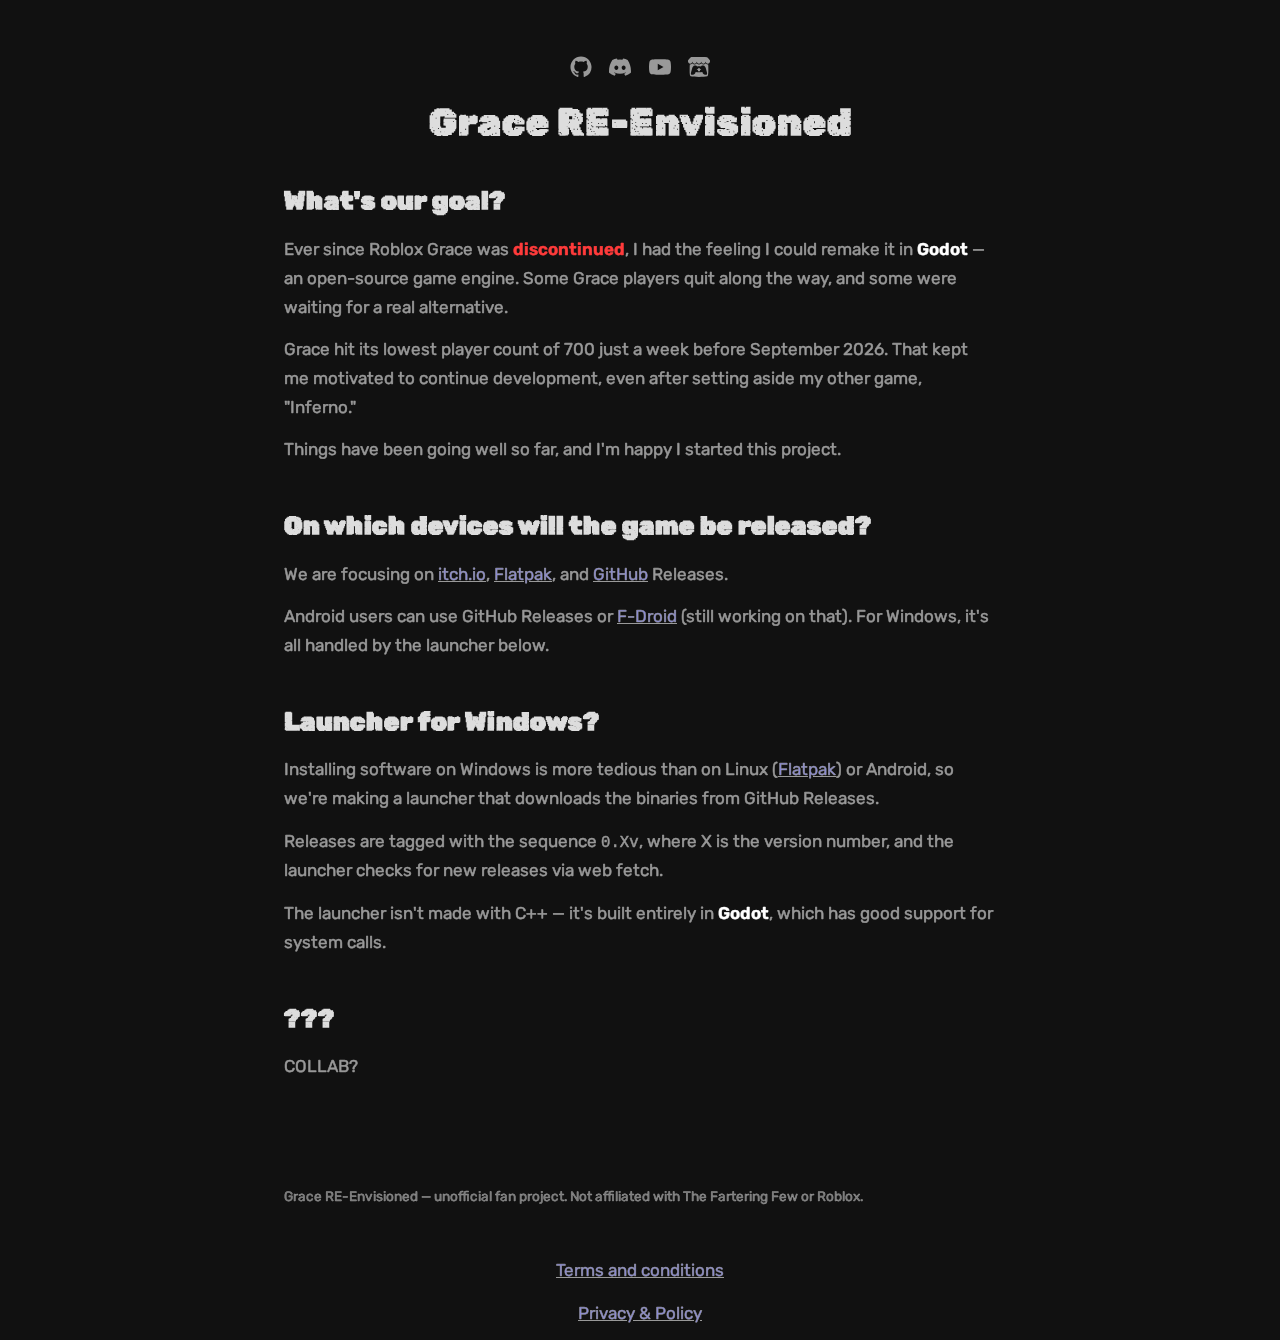
<file: index.html>
<!DOCTYPE html>
<html lang="en">
<head>
    <meta charset="UTF-8">
    <meta name="viewport" content="width=device-width, initial-scale=1.0">
    <title>Grace RE-Envisioned</title>
    <meta name="description" content="Grace RE-Envisioned is an unofficial, from-scratch remake of the discontinued Roblox game Grace, built in Godot.">
    <link rel="canonical" href="https://gracere.mooo.com/" />
    <link rel="stylesheet" href="style.css">
    <link rel="preconnect" href="https://fonts.googleapis.com">
    <link rel="preconnect" href="https://fonts.gstatic.com" crossorigin>
    <link href="https://fonts.googleapis.com/css2?family=Rubik+Maze&family=Rubik+Spray&family=Rubik:wght@400;500;600&display=swap" rel="stylesheet">
</head>
<body>

<header>
    <nav>
        <a href="https://github.com/RowerStudios/Grace-RE-Envisioned" target="_blank" rel="noopener" aria-label="GitHub" class="github">
            <svg width="22" height="22" viewBox="0 0 24 24" fill="currentColor" aria-hidden="true"><path d="M12 .5C5.65.5.5 5.65.5 12c0 5.08 3.29 9.39 7.86 10.91.58.11.79-.25.79-.55 0-.27-.01-1.17-.02-2.12-3.2.7-3.87-1.36-3.87-1.36-.52-1.33-1.28-1.68-1.28-1.68-1.04-.71.08-.7.08-.7 1.15.08 1.76 1.19 1.76 1.19 1.03 1.75 2.69 1.25 3.34.95.1-.74.4-1.24.72-1.53-2.55-.29-5.23-1.27-5.23-5.66 0-1.25.45-2.28 1.19-3.08-.12-.29-.52-1.46.11-3.05 0 0 .97-.31 3.18 1.18.92-.26 1.91-.38 2.89-.39.98 0 1.97.13 2.89.39 2.2-1.49 3.17-1.18 3.17-1.18.63 1.59.23 2.76.11 3.05.74.8 1.19 1.83 1.19 3.08 0 4.4-2.69 5.37-5.25 5.65.41.36.78 1.06.78 2.14 0 1.55-.01 2.79-.01 3.17 0 .3.2.67.8.55A11.51 11.51 0 0023.5 12C23.5 5.65 18.35.5 12 .5z"/></svg>
        </a>
        <a href="https://discord.gg/2W5T6krjGd" target="_blank" rel="noopener" aria-label="Discord" class="discord">
            <svg width="22" height="22" viewBox="0 0 24 24" fill="currentColor" aria-hidden="true"><path d="M20.32 4.37a19.8 19.8 0 00-4.93-1.51 13.9 13.9 0 00-.64 1.28 18.3 18.3 0 00-5.5 0 12.4 12.4 0 00-.64-1.28 19.74 19.74 0 00-4.93 1.51C.53 9.19-.32 13.83.1 18.4a20.07 20.07 0 006.07 3.06c.48-.66.92-1.36 1.29-2.09a13.3 13.3 0 01-2.04-.98c.17-.12.34-.25.5-.38a14.2 14.2 0 0012.16 0c.16.13.33.26.5.38-.65.38-1.34.72-2.05.98.37.73.8 1.43 1.28 2.09a19.99 19.99 0 006.07-3.06c.5-5.25-.85-9.84-3.56-14.03zM8.02 15.33c-1.18 0-2.16-1.09-2.16-2.42s.96-2.42 2.16-2.42c1.2 0 2.17 1.09 2.16 2.42 0 1.33-.96 2.42-2.16 2.42zm7.96 0c-1.18 0-2.16-1.09-2.16-2.42s.96-2.42 2.16-2.42c1.2 0 2.17 1.09 2.16 2.42 0 1.33-.95 2.42-2.16 2.42z"/></svg>
        </a>
        <a href="https://www.youtube.com/@GamesRowerStudios" target="_blank" rel="noopener" aria-label="YouTube" class="youtube">
            <svg width="22" height="22" viewBox="0 0 24 24" fill="currentColor" aria-hidden="true"><path d="M23.5 6.19a3.02 3.02 0 00-2.12-2.14C19.5 3.55 12 3.55 12 3.55s-7.5 0-9.38.5A3.02 3.02 0 00.5 6.19 31.4 31.4 0 000 12a31.4 31.4 0 00.5 5.81 3.02 3.02 0 002.12 2.14c1.88.5 9.38.5 9.38.5s7.5 0 9.38-.5a3.02 3.02 0 002.12-2.14A31.4 31.4 0 0024 12a31.4 31.4 0 00-.5-5.81zM9.55 15.57V8.43L15.82 12l-6.27 3.57z"/></svg>
        </a>
        <a href="https://rowerstudios.itch.io/grace-re" target="_blank" rel="noopener" aria-label="itch.io" class="itchio">
            <svg width="22" height="22" viewBox="0 0 24 24" fill="currentColor" aria-hidden="true"><path d="M3.13 1.338C2.08 1.96.02 4.328 0 4.95v1.03c0 1.303 1.22 2.45 2.325 2.45 1.33 0 2.436-1.102 2.436-2.41 0 1.308 1.07 2.41 2.4 2.41 1.328 0 2.362-1.102 2.362-2.41 0 1.308 1.137 2.41 2.466 2.41h.024c1.33 0 2.466-1.102 2.466-2.41 0 1.308 1.034 2.41 2.363 2.41 1.33 0 2.4-1.102 2.4-2.41 0 1.308 1.106 2.41 2.435 2.41C22.78 8.43 24 7.282 24 5.98V4.95c-.02-.62-2.082-2.99-3.13-3.612-3.253-.114-5.508-.134-8.87-.133-3.362 0-7.945.053-8.87.133zm6.376 6.477a2.74 2.74 0 0 1-.468.602c-.5.49-1.19.795-1.947.795a2.786 2.786 0 0 1-1.95-.795c-.182-.178-.32-.37-.446-.59-.127.222-.303.412-.486.59a2.788 2.788 0 0 1-1.95.795c-.092 0-.187-.025-.264-.052-.107 1.113-.152 2.176-.168 2.95v.005l-.006 1.167c.02 2.334-.23 7.564 1.03 8.85 1.952.454 5.545.662 9.15.663 3.605 0 7.198-.21 9.15-.664 1.26-1.284 1.01-6.514 1.03-8.848l-.006-1.167v-.004c-.016-.775-.06-1.838-.168-2.95-.077.026-.172.052-.263.052a2.788 2.788 0 0 1-1.95-.795c-.184-.178-.36-.368-.486-.59-.127.22-.265.412-.447.59a2.786 2.786 0 0 1-1.95.794c-.76 0-1.446-.303-1.948-.793a2.74 2.74 0 0 1-.468-.602 2.738 2.738 0 0 1-.463.602 2.787 2.787 0 0 1-1.95.794h-.16a2.787 2.787 0 0 1-1.95-.793 2.738 2.738 0 0 1-.464-.602zm-2.004 2.59v.002c.795.002 1.5 0 2.373.953.687-.072 1.406-.108 2.125-.107.72 0 1.438.035 2.125.107.873-.953 1.578-.95 2.372-.953.376 0 1.876 0 2.92 2.934l1.123 4.028c.832 2.995-.266 3.068-1.636 3.07-2.03-.075-3.156-1.55-3.156-3.025-1.124.184-2.436.276-3.748.277-1.312 0-2.624-.093-3.748-.277 0 1.475-1.125 2.95-3.156 3.026-1.37-.004-2.468-.077-1.636-3.072l1.122-4.027c1.045-2.934 2.545-2.934 2.92-2.934zM12 12.714c-.002.002-2.14 1.964-2.523 2.662l1.4-.056v1.22c0 .056.56.033 1.123.007.562.026 1.124.05 1.124-.008v-1.22l1.4.055C14.138 14.677 12 12.713 12 12.713z"/></svg>
        </a>
    </nav>
    <h1>Grace RE-Envisioned</h1>
</header>

<main>
    <section>
        <h2>What's our goal?</h2>
        <p>Ever since Roblox Grace was <strong class="danger">discontinued</strong>, I had the feeling I could remake it in <strong class="brand">Godot</strong> — an open-source game engine. Some Grace players quit along the way, and some were waiting for a real alternative.</p>
        <p>Grace hit its lowest player count of 700 just a week before September 2026. That kept me motivated to continue development, even after setting aside my other game, "Inferno."</p>
        <p>Things have been going well so far, and I'm happy I started this project.</p>
    </section>

    <section>
        <h2>On which devices will the game be released?</h2>
        <p>We are focusing on <a href="https://itch.io">itch.io</a>, <a href="https://flatpak.org">Flatpak</a>, and <a href="https://github.com">GitHub</a> Releases.</p>
        <p>Android users can use GitHub Releases or <a href="https://f-droid.org">F-Droid</a> (still working on that). For Windows, it's all handled by the launcher below.</p>
    </section>

    <section>
        <h2>Launcher for Windows?</h2>
        <p>Installing software on Windows is more tedious than on Linux (<a href="https://flatpak.org">Flatpak</a>) or Android, so we're making a launcher that downloads the binaries from GitHub Releases.</p>
        <p>Releases are tagged with the sequence <code>0.Xv</code>, where X is the version number, and the launcher checks for new releases via web fetch.</p>
        <p>The launcher isn't made with C++ — it's built entirely in <strong class="brand">Godot</strong>, which has good support for system calls.</p>
    </section>

    <section>
        <h2>???</h2>
        <p>COLLAB?</p>
    </section>
</main>

<footer>
    <p>Grace RE-Envisioned — unofficial fan project. Not affiliated with The Fartering Few or Roblox.</p>
</footer>

<center>
     <p><a href="https://github.com/RowerStudios/Grace-RE-Envisioned/blob/main/TOS.md">Terms and conditions</a></p>
<center>
<center>
     <p><a href="/privacy-policy/">Privacy & Policy</a></p>
<center>
</body>
</html>
</file>
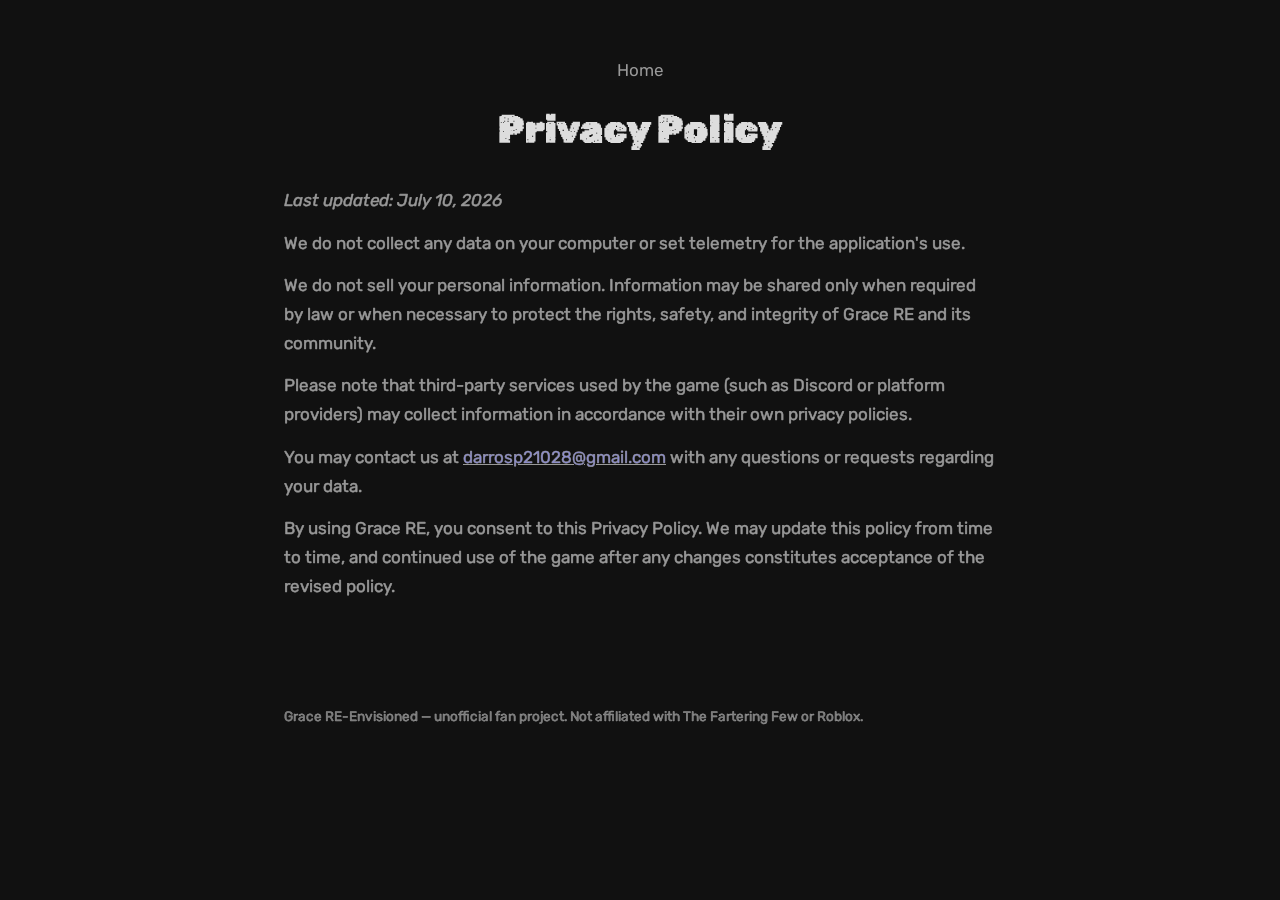
<file: privacy-policy/index.html>
<!DOCTYPE html>
<html lang="en">
<head>
    <meta charset="UTF-8">
    <meta name="viewport" content="width=device-width, initial-scale=1.0">
    <title>Privacy Policy — Grace RE-Envisioned</title>
    <meta name="description" content="Privacy Policy for Grace RE-Envisioned. We do not collect any data on your computer or set telemetry.">
    <link rel="canonical" href="https://gracere.mooo.com/privacy-policy/" />
    <link rel="stylesheet" href="../style.css">
    <link rel="preconnect" href="https://fonts.googleapis.com">
    <link rel="preconnect" href="https://fonts.gstatic.com" crossorigin>
    <link href="https://fonts.googleapis.com/css2?family=Rubik+Maze&family=Rubik+Spray&family=Rubik:wght@400;500;600&display=swap" rel="stylesheet">
</head>
<body>

<header>
    <nav>
        <a href="https://gracere.mooo.com/">Home</a>
    </nav>
    <h1>Privacy Policy</h1>
</header>

<main>
    <section>
        <p><em>Last updated: July 10, 2026</em></p>
        <p>We do not collect any data on your computer or set telemetry for the application's use.</p>
        <p>We do not sell your personal information. Information may be shared only when required by law or when necessary to protect the rights, safety, and integrity of Grace RE and its community.</p>
        <p>Please note that third-party services used by the game (such as Discord or platform providers) may collect information in accordance with their own privacy policies.</p>
        <p>You may contact us at <a href="mailto:darrosp21028@gmail.com">darrosp21028@gmail.com</a> with any questions or requests regarding your data.</p>
        <p>By using Grace RE, you consent to this Privacy Policy. We may update this policy from time to time, and continued use of the game after any changes constitutes acceptance of the revised policy.</p>
    </section>
</main>

<footer>
    <p>Grace RE-Envisioned — unofficial fan project. Not affiliated with The Fartering Few or Roblox.</p>
</footer>

</body>
</html>
</file>
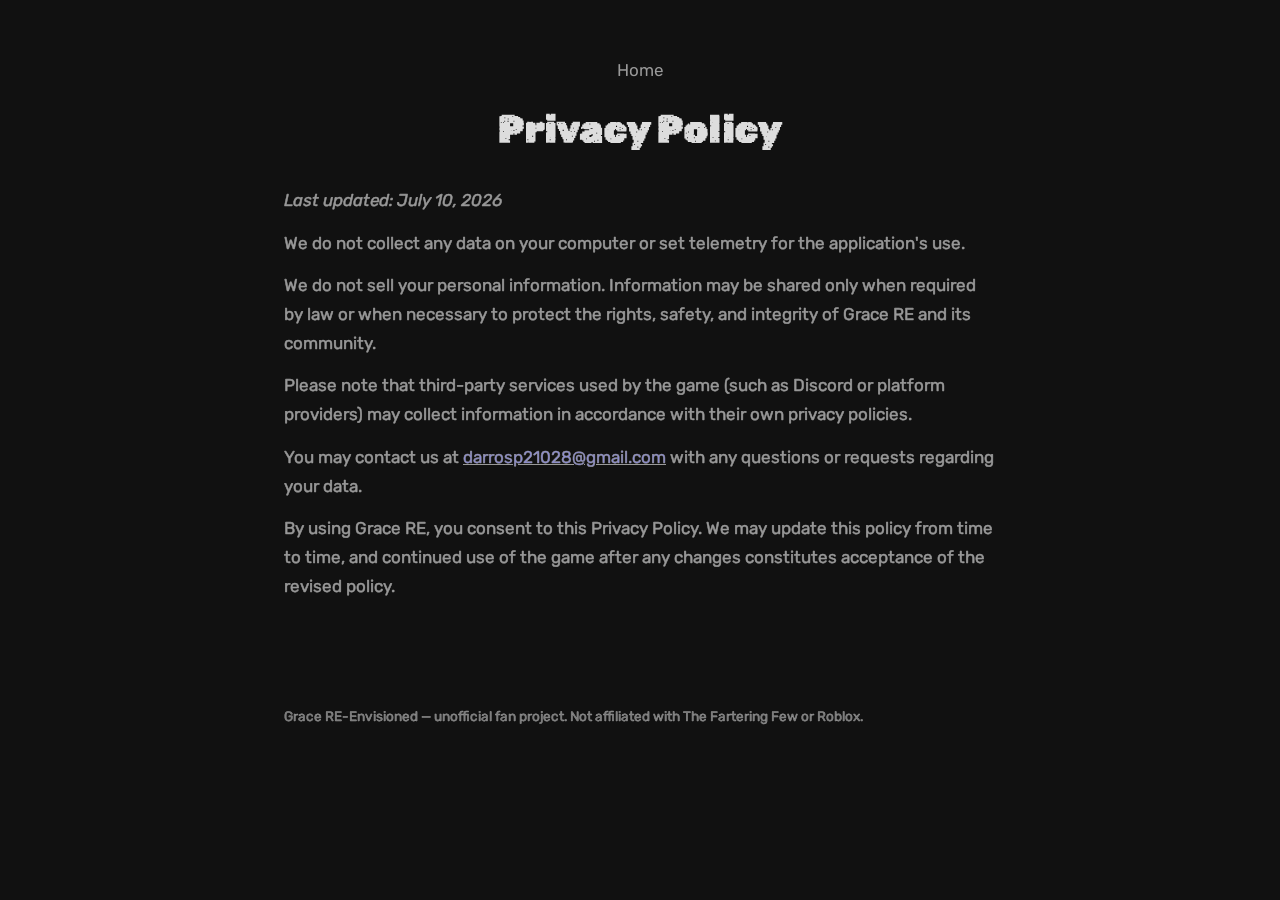
<file: privacy-policy.html>
<!DOCTYPE html>
<html lang="en">
<head>
    <meta charset="UTF-8">
    <meta name="viewport" content="width=device-width, initial-scale=1.0">
    <title>Privacy Policy — Grace RE-Envisioned</title>
    <meta http-equiv="refresh" content="0; url=/privacy-policy/">
    <link rel="canonical" href="https://gracere.mooo.com/privacy-policy/" />
    <script>location.replace("/privacy-policy/");</script>
</head>
<body>
    <p>Redirecting to <a href="/privacy-policy/">the privacy policy</a>…</p>
</body>
</html>
</file>
<file: style.css>
:root {
    --bg: #111111;
    --text: #dddddd;
    --text-soft: #999999;
    --link: #8a8ad8;
}

* {
    margin: 0;
    padding: 0;
    box-sizing: border-box;
}

body {
    background: var(--bg);
    color: var(--text);
    font-family: "Rubik", -apple-system, BlinkMacSystemFont, "Segoe UI", Roboto, sans-serif;
    font-size: 17px;
    line-height: 1.7;
}

h1,
h2 {
    font-family: "Rubik Maze", "Rubik", sans-serif;
    color: transparent;
    -webkit-text-stroke: 1px var(--text);
    text-shadow: none;
}

header {
    padding: 3.5rem 1.5rem 0.5rem;
    max-width: 760px;
    margin: 0 auto;
}

h1 {
    font-size: 2.4rem;
    font-weight: 400;
    text-align: center;
}

nav {
    display: flex;
    flex-wrap: wrap;
    justify-content: center;
    gap: 1.1rem;
    margin-bottom: 0.75rem;
}

nav a {
    display: inline-flex;
    align-items: center;
    color: var(--text-soft);
    text-decoration: none;
    transition: color 0.15s ease;
}

nav a:hover {
    color: var(--link);
}

nav a.youtube:hover {
    color: #ff0000;
}

nav a.discord:hover {
    color: #5865f2;
}

nav a.itchio:hover {
    color: #fa5c5c;
}

nav a.github:hover {
    color: #ffffff;
}

main {
    max-width: 760px;
    margin: 0 auto;
    padding: 1rem 1.5rem 3rem;
}

section {
    margin-bottom: 2.5rem;
}

h2 {
    font-size: 1.6rem;
    font-weight: 400;
    margin-bottom: 0.75rem;
}

p {
    font-family: "Rubik Spray", "Rubik", sans-serif;
    color: var(--text-soft);
    margin-bottom: 0.85rem;
    -webkit-text-stroke: 0.5px var(--text-soft);
}

.danger {
    color: #ff3b3b;
    -webkit-text-stroke: 0.5px #ff3b3b;
    font-weight: 600;
}

.brand {
    color: #ffffff;
    -webkit-text-stroke: 0.5px #ffffff;
    font-weight: 600;
}

.section a {
    color: #6ea8ff;
    text-decoration: underline;
    -webkit-text-stroke: 0px;
}

p:last-child {
    margin-bottom: 0;
}

a {
    color: var(--link);
}

code {
    font-family: ui-monospace, SFMono-Regular, Menlo, Consolas, monospace;
    font-size: 0.92em;
}

footer {
    max-width: 760px;
    margin: 0 auto;
    padding: 1rem 1.5rem 3rem;
}

footer p {
    font-size: 0.85rem;
    color: #777;
}
</file>
